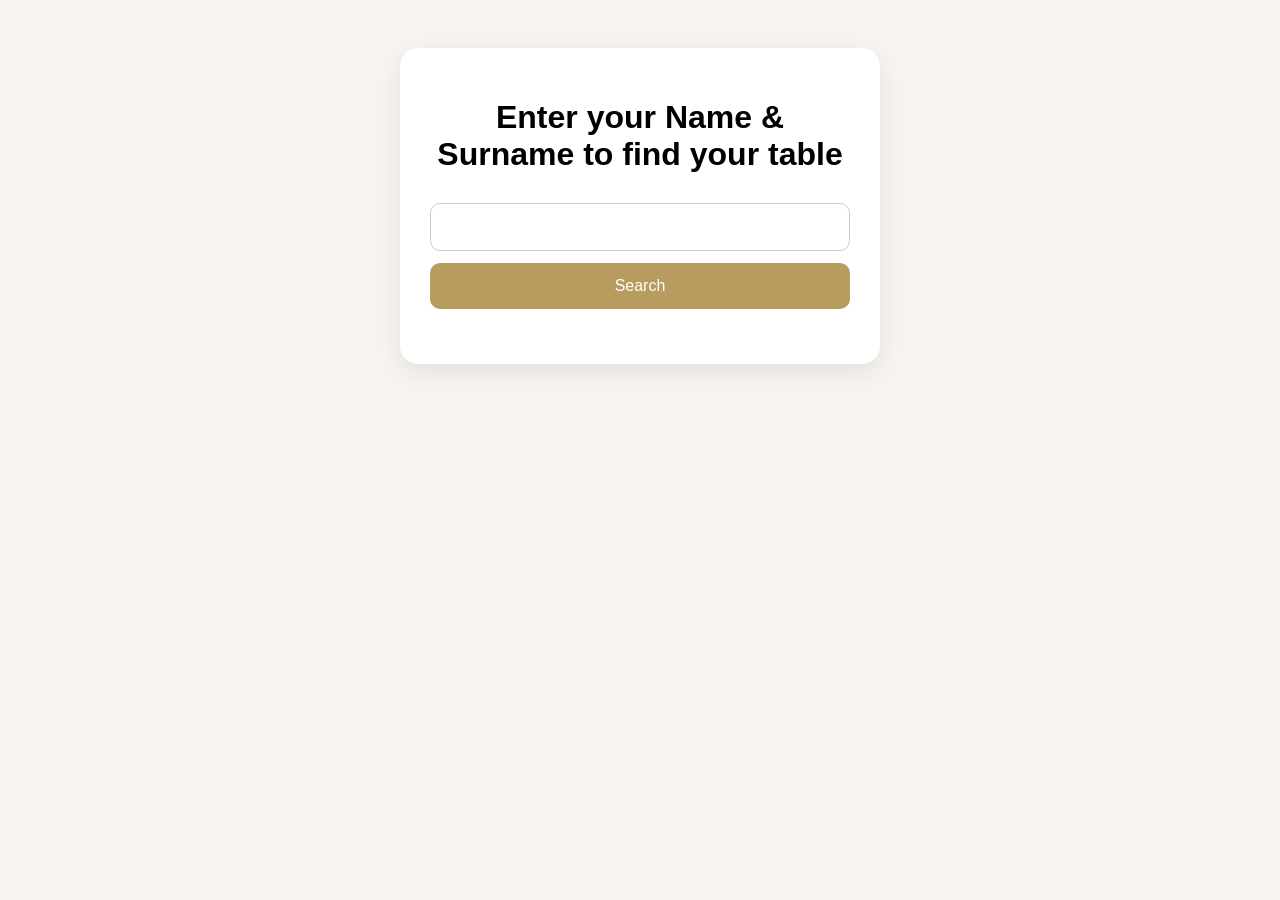
<file: index.html>
<!doctype html>
<html lang="en">
  <head>
    <meta charset="UTF-8" />
    <meta name="viewport" content="width=device-width, initial-scale=1.0" />
    <title>Find Your Table</title>
    <link rel="stylesheet" href="assets/style.css" />
  </head>
  <body>
    <script type="module" src="functions/find_guest.js"></script>

    <div class="card">
      <h1>Enter your Name & Surname to find your table</h1>
      
      <input id="nameInput" type="text" placeholder="" />
      <button onclick="findGuest()">Search</button>

      <div id="result" class="result"></div>
    </div>
  </body>
</html>
</file>
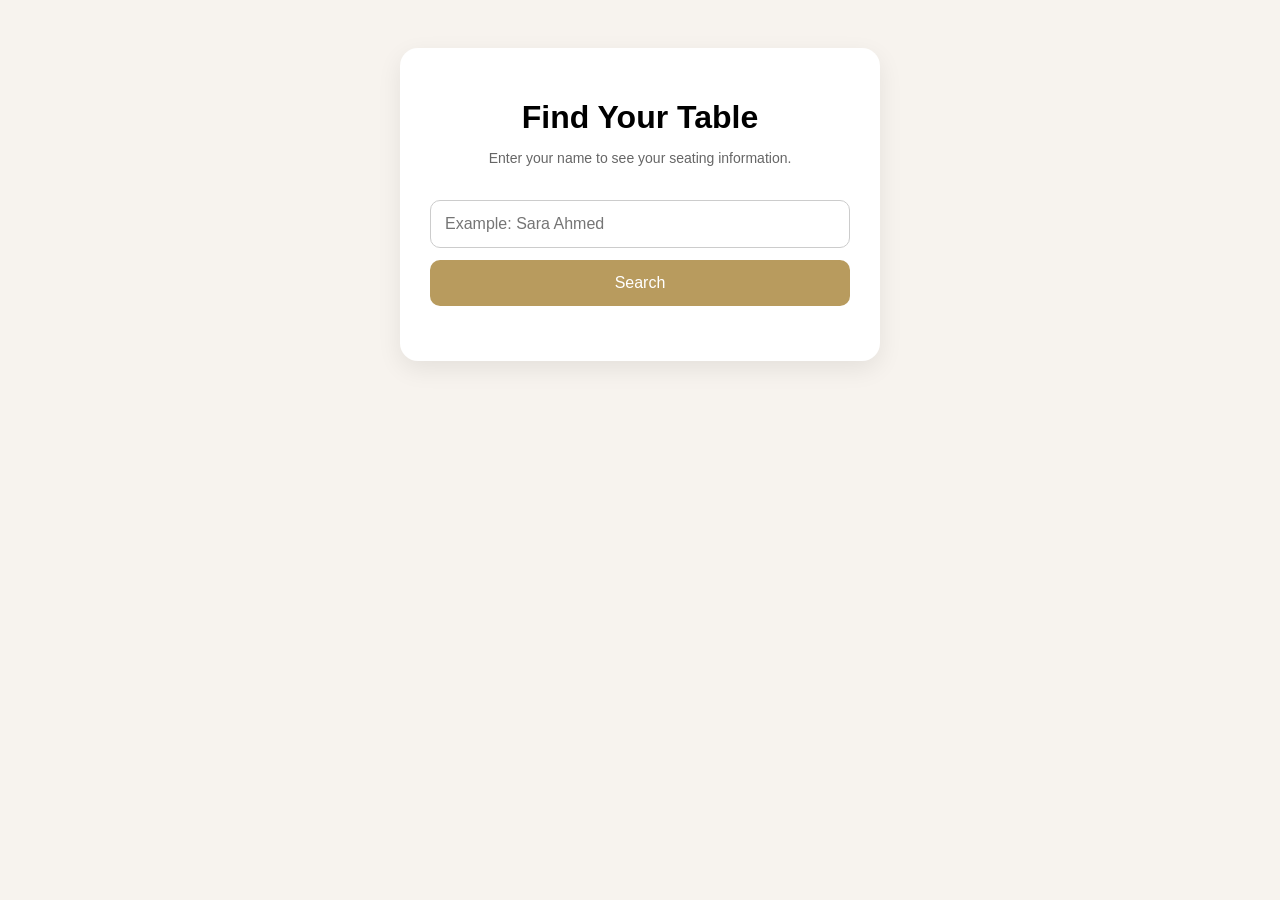
<file: src/index.html>
<!DOCTYPE html>
<html lang="en">
<head>
  <meta charset="UTF-8" />
  <meta name="viewport" content="width=device-width, initial-scale=1.0" />
  <title>Find Your Table</title>
  <style>
    body {
      font-family: Arial, sans-serif;
      background: #f7f3ee;
      padding: 40px 20px;
      text-align: center;
    }

    .card {
      max-width: 420px;
      margin: auto;
      background: white;
      padding: 30px;
      border-radius: 18px;
      box-shadow: 0 8px 25px rgba(0,0,0,0.08);
    }

    h1 {
      margin-bottom: 10px;
    }

    input {
      width: 100%;
      padding: 14px;
      margin-top: 20px;
      font-size: 16px;
      border: 1px solid #ccc;
      border-radius: 10px;
      box-sizing: border-box;
    }

    button {
      width: 100%;
      padding: 14px;
      margin-top: 12px;
      background: #b89b5e;
      color: white;
      border: none;
      border-radius: 10px;
      font-size: 16px;
      cursor: pointer;
    }

    .result {
      margin-top: 25px;
      font-size: 18px;
      font-weight: bold;
    }

    .small {
      color: #666;
      font-size: 14px;
    }
  </style>
</head>
<body>

  <div class="card">
    <h1>Find Your Table</h1>
    <p class="small">Enter your name to see your seating information.</p>

    <input id="nameInput" type="text" placeholder="Example: Sara Ahmed" />
    <button onclick="findGuest()">Search</button>

    <div id="result" class="result"></div>
  </div>

  <script>
    const guests = [
      { name: "Sara Ahmed", table: "Table 1" },
      { name: "Ali Hassan", table: "Table 2" },
      { name: "Mariam Osman", table: "Table 3" },
      { name: "Omar Yusuf", table: "Table 4" }
    ];

    function normalize(text) {
      return text
        .toLowerCase()
        .trim()
        .replace(/\s+/g, " ");
    }

    function findGuest() {
      const input = normalize(document.getElementById("nameInput").value);
      const resultDiv = document.getElementById("result");

      if (!input) {
        resultDiv.innerHTML = "Please enter your name.";
        return;
      }

      const guest = guests.find(g => normalize(g.name) === input);

      if (guest) {
        resultDiv.innerHTML = `Welcome ${guest.name}!<br>You are seated at <strong>${guest.table}</strong>.`;
      } else {
        resultDiv.innerHTML = "We could not find your name. Please ask the host for help.";
      }
    }
  </script>

</body>
</html>
</file>
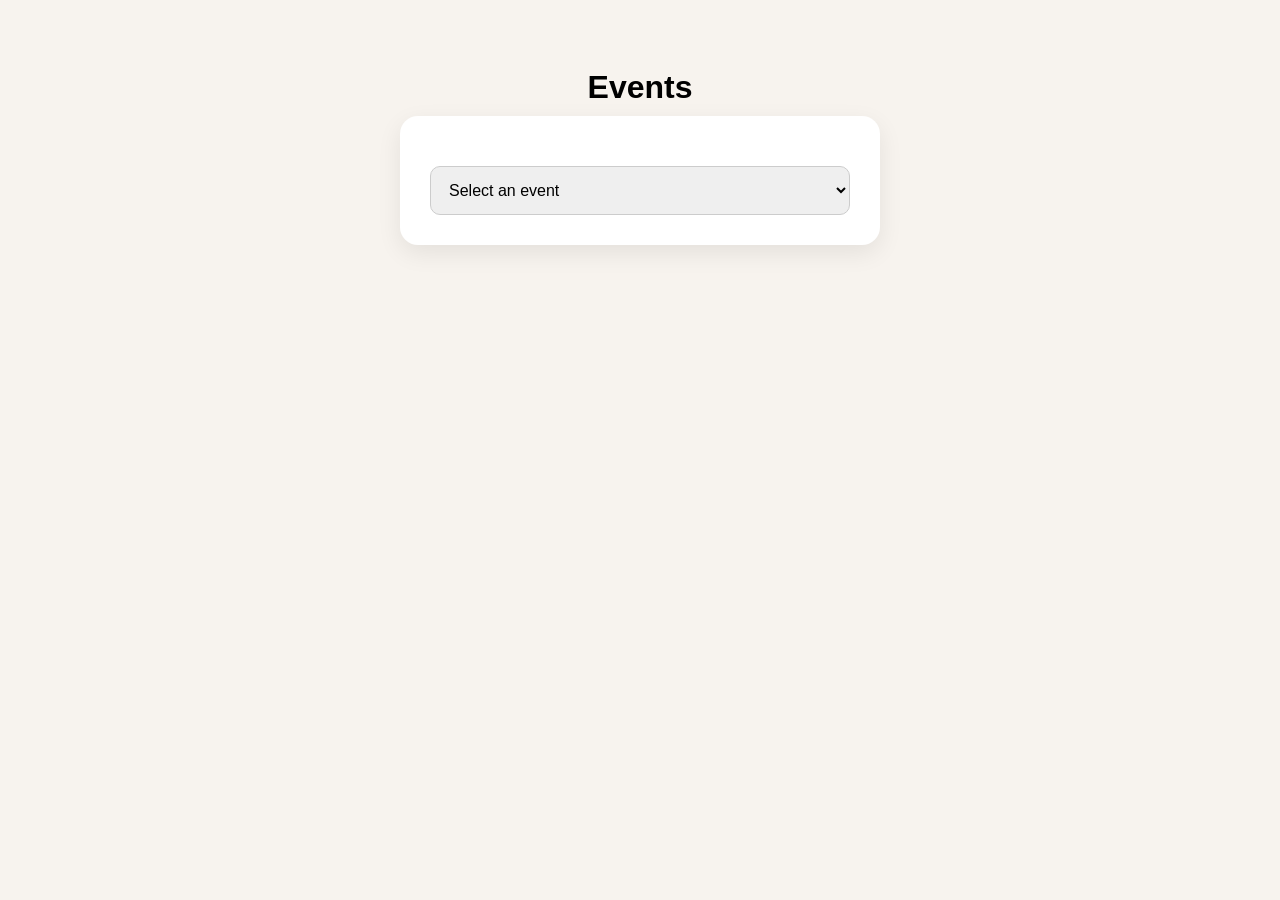
<file: test/admin.html>
<!doctype html>
<html>
  <head>
    <meta charset="UTF-8" />
    <meta name="viewport" content="width=device-width, initial-scale=1.0" />
    <title>Test</title>
    <link rel="stylesheet" href="../assets/style.css" />
  </head>
  <body>
    <h1>Events</h1>
    <div class="card">
      <select id="eventSelect"></select>
    </div>
    <div id="adminResult"></div>
    <script type="module" src="../functions/admin.js"></script>
  </body>
</html>
</file>
<file: assets/style.css>
body {
  font-family: Arial, sans-serif;
  background: #f7f3ee;
  padding: 40px 20px;
  text-align: center;
}

.card {
  max-width: 420px;
  margin: auto;
  background: white;
  padding: 30px;
  border-radius: 18px;
  box-shadow: 0 8px 25px rgba(0, 0, 0, 0.08);
}

h1 {
  margin-bottom: 10px;
}

input,
select {
  width: 100%;
  padding: 14px;
  margin-top: 20px;
  font-size: 16px;
  border: 1px solid #ccc;
  border-radius: 10px;
  box-sizing: border-box;
}

button {
  width: 100%;
  padding: 14px;
  margin-top: 12px;
  background: #b89b5e;
  color: white;
  border: none;
  border-radius: 10px;
  font-size: 16px;
  cursor: pointer;
}

.result {
  margin-top: 25px;
  font-size: 18px;
  font-weight: bold;
}

.small {
  color: #666;
  font-size: 14px;
}

.table-card {
  background: white;
  border-radius: 12px;
  padding: 18px;
  margin-top: 20px;
  text-align: left;
  box-shadow: 0 4px 12px rgba(0, 0, 0, 0.08);
  break-inside: avoid;
}

.table-card h2 {
  margin-top: 0;
  border-bottom: 2px solid #b89b5e;
  padding-bottom: 8px;
}

.table-card ul {
  list-style: none;
  padding: 0;
  margin: 12px 0 0;
}

.table-card li {
  padding: 8px 0;
  border-bottom: 1px solid #eee;
}

.table-card li:last-child {
  border-bottom: none;
}

.summary {
  margin: 20px 0;
  font-size: 18px;
}

.tables-grid {
  display: grid;
  grid-template-columns: repeat(auto-fit, minmax(260px, 1fr));
  gap: 20px;
}

#adminResult {
  max-width: 1200px;
  margin: 30px auto;
}

@media print {
  body {
    background: white;
  }

  .card {
    box-shadow: none;
  }

  button,
  select {
    display: none;
  }
}
</file>
